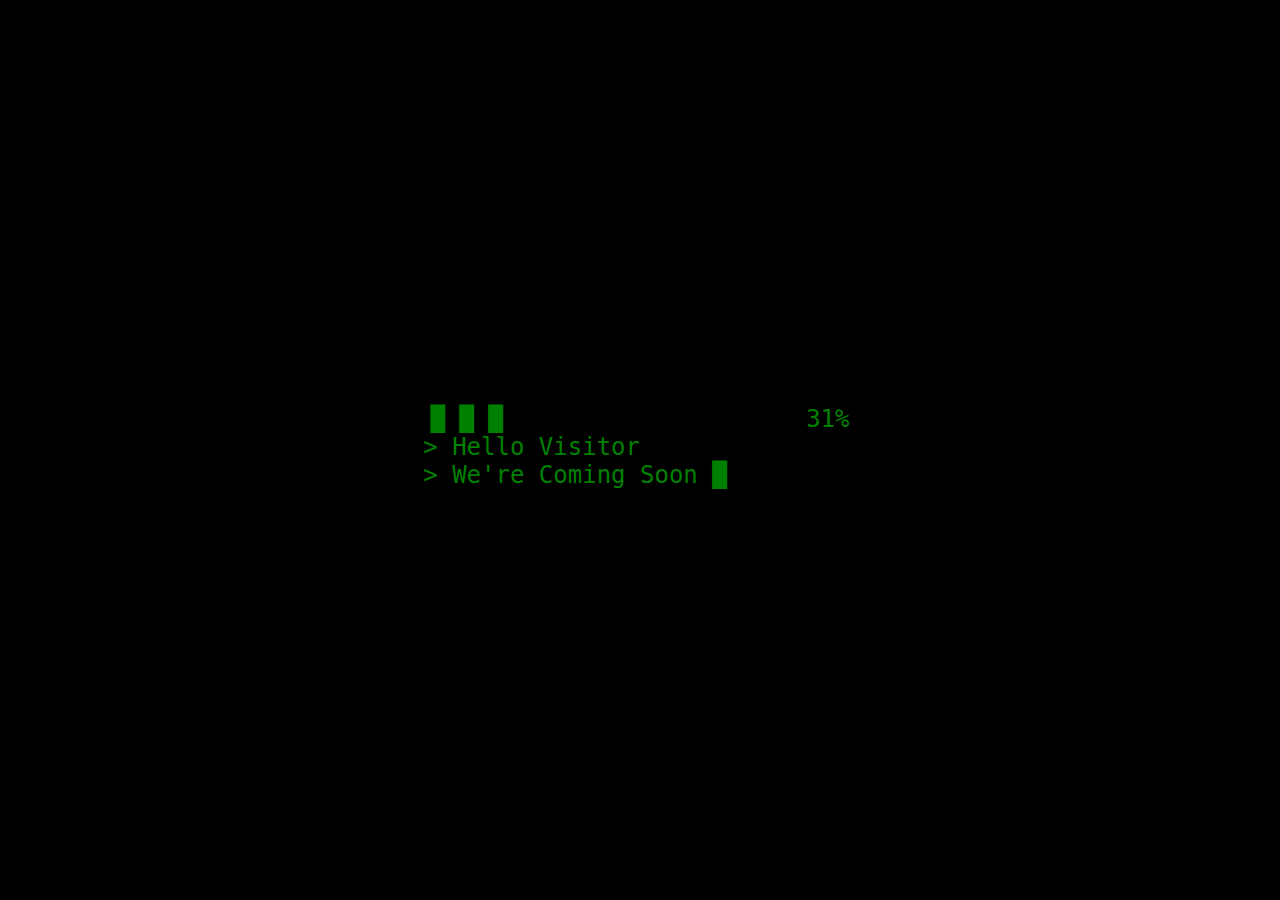
<file: 01/index.html>
<html>

<head>
  <meta charset="utf-8">
  <title>Coming Soon</title>
  <link rel="stylesheet" href="styles.css" />
</head>

<body>

  <body oncontextmenu="return false" onselectstart="return false" ondragstart="return false">
    <div id="YakındaYazı">█ █ █ <span style="color:black">█ █ █ █ █ █ █ █ █ █ </span>31%
      <br>&gt; 
      Hello Visitor
      &nbsp;&nbsp;&nbsp;&nbsp;&nbsp;&nbsp;&nbsp;&nbsp;&nbsp;&nbsp;
      &nbsp;&nbsp;&nbsp;<br>&gt; 
      We're Coming Soon  <span id="imleç">█</span>&nbsp;&nbsp;&nbsp;&nbsp;&nbsp;&nbsp;&nbsp;&nbsp;&nbsp;
    </div>
  </body>

</html>
</file>
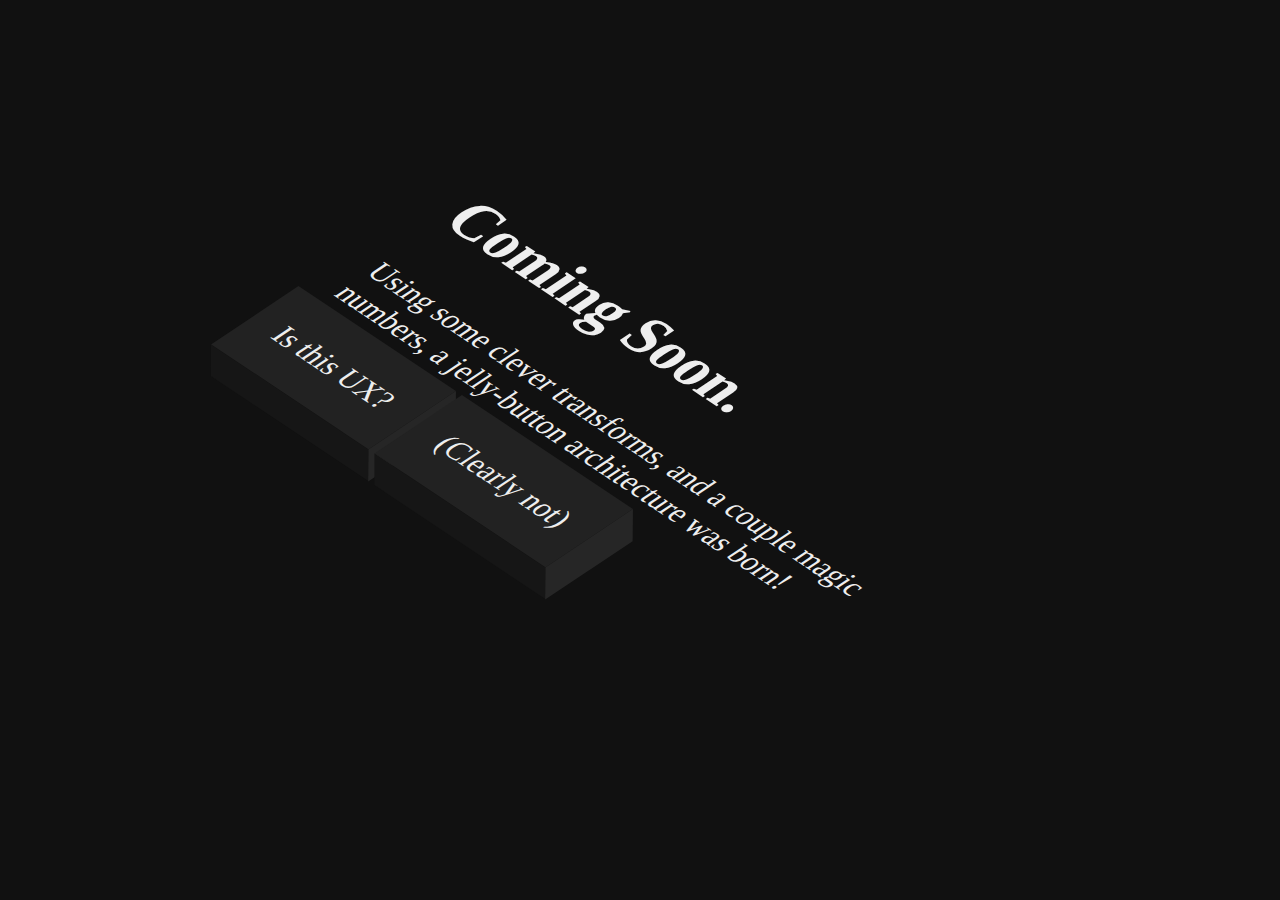
<file: 02/index.html>
<html>
  <head>
    <meta charset="utf-8" />
    <title>Coming Soon</title>
    <link rel="stylesheet" href="styles.css" />
  </head>

  <body>
    <main class="center">
      <section class="iso">
        <header>
          <h1>Coming Soon.</h1>
        </header>
        <p>
          Using some clever transforms, and a couple magic numbers, a
          jelly-button architecture was born!
        </p>
        <div class="button-container">
          <button class="btn">
            <div class="content">
              Is this UX?
              <div class="side"></div>
              <div class="front"></div>
            </div>
          </button>
          <button class="btn">
            <div class="content">(Clearly not)</div>
            <div class="side"></div>
            <div class="front"></div>
          </button>
        </div>
      </section>
    </main>
  </body>
</html>
</file>
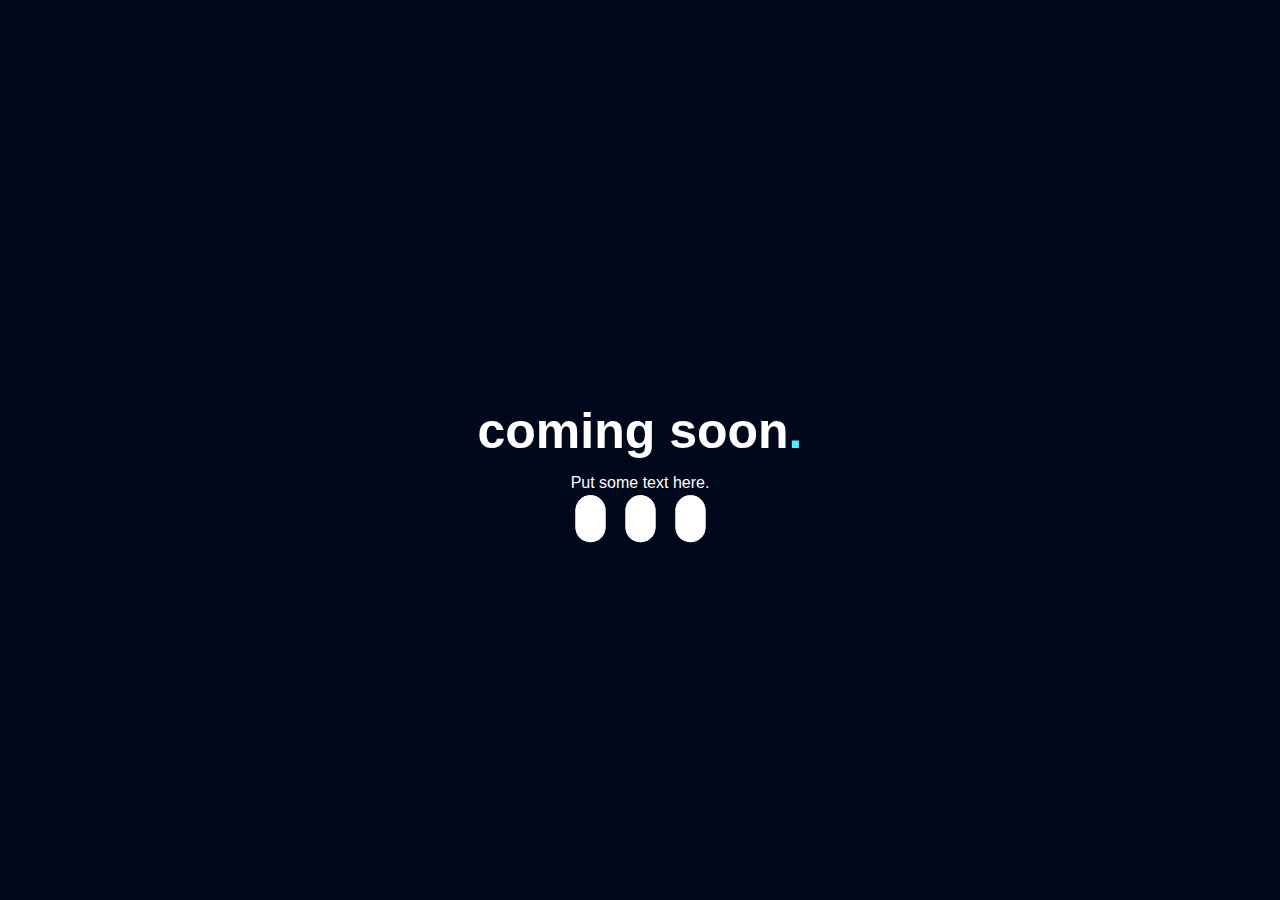
<file: 03/index.html>
<html>
  <head>
    <meta charset="utf-8" />
    <title>Coming Soon</title>
    <link rel="stylesheet" href="styles.css" />
  </head>

  <body>
    <div class="wrapper">
      <h1>coming soon<span class="dot">.</span></h1>
      <p>Put some text here.</p>
      <div class="icons">
        <a href=""><i class="fa fa-twitter"></i></a>
        <a href=""><i class="fa fa-youtube-play"></i></a>
        <a href=""><i class="fa fa-paper-plane"></i></a>
      </div>
    </div>
  </body>
</html>
</file>
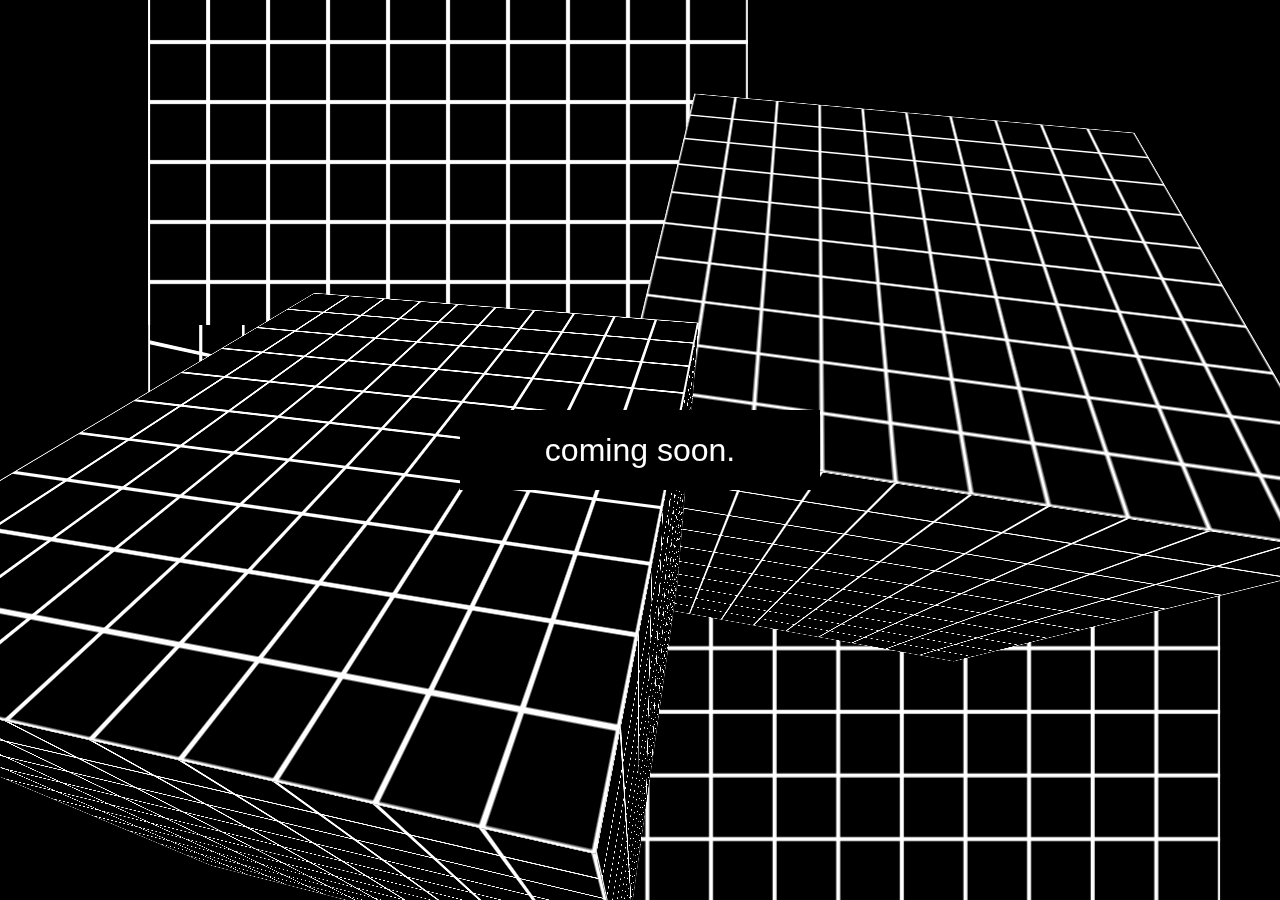
<file: 04/index.html>
<html>
  <head>
    <meta charset="utf-8" />
    <title>Coming Soon</title>
    <link rel="stylesheet" href="styles.css" />
  </head>

  <body>
    <div class="wrapper">
      <div class="box box-0">
        <div class="top"></div>
        <div class="bottom"></div>
        <div class="left"></div>
        <div class="right"></div>
        <div class="front"></div>
        <div class="rear"></div>
      </div>

      <div class="box box-1">
        <div class="top"></div>
        <div class="bottom"></div>
        <div class="left"></div>
        <div class="right"></div>
        <div class="front"></div>
        <div class="rear"></div>
      </div>

      <div class="box box-2">
        <div class="top"></div>
        <div class="bottom"></div>
        <div class="left"></div>
        <div class="right"></div>
        <div class="front"></div>
        <div class="rear"></div>
      </div>

      <div class="box box-3">
        <div class="top"></div>
        <div class="bottom"></div>
        <div class="left"></div>
        <div class="right"></div>
        <div class="front"></div>
        <div class="rear"></div>
      </div>

      <div class="title">coming soon.</div>
    </div>
  </body>
</html>
</file>
<file: 01/styles.css>
body {
  background: #000;
}

#YakındaYazı {
  color: green;
  /*color: #8002f5;*/
  font-family: Monaco, monospace;
  font-size: 24px;
  width: 100%;
  text-align: center;
  position: absolute;
  top: 45%;
  left: 0;
  animation: 120ms infinite normal yaziyiSallandir;
}

span {
  animation: 1.5s infinite normal imleç;
}

::-moz-selection {
  background: #7021d2;
  color: #fff;
}

::selection {
  background: #7021d2;
  color: #fff;
}

@keyframes yaziyiSallandir {
  0% {
    opacity: 0;
    left: 0;
  }
  40%,
  80% {
    opacity: 1;
    left: -2px;
  }
}

@keyframes imleç {
  0% {
    opacity: 0;
    left: 0;
  }
  40% {
    opacity: 0;
    left: -2px;
  }
  80% {
    opacity: 1;
    left: -2px;
  }
}
</file>
<file: 02/styles.css>
:root {
  font-size: 2rem;
}

*,
*::before,
*::after {
  box-sizing: border-box;
}

body {
  color: #eee;
  background-color: #111;
}

.center {
  display: grid;
  place-content: center;
  position: absolute;
  inset: 0;
}

.iso {
  --iso: scaleX(0.866025) rotateZ(30deg) skewX(150deg);

  max-width: 45ch;
  transform: var(--iso);
}

.btn {
  --size: 1em;
  --magic: 0.866025;
  --shift: translate(
    calc(-1 * var(--size)),
    calc(-1 * var(--size) * var(--magic))
  );
  position: relative;
  font: inherit;
  color: #eee;
  background-color: #222;
  border: none;
  padding: 0;

  transform: var(--shift);
  transition: transform 400ms ease;
}

.content {
  background-color: #222;
  padding: 1em;
}

:is(.side, .front) {
  position: absolute;
  transition: transform 400ms ease;
}

.front {
  inset: 0 calc(var(--size) * -2) 0 100%;
  background-color: #262626;

  transform-origin: center left;
  transform: skewY(41.25deg) scaleX(0.5);
  z-index: 1;
}

.side {
  inset: 100% 0 calc(-2 * var(--size) * var(--magic)) 0;
  background-color: #161616;

  transform-origin: top center;
  transform: skewX(49deg) scaleY(0.5);
  z-index: 1;
}

.btn:hover {
  --shift: translate(
    calc(-2 * var(--size)),
    calc(-2 * var(--size) * var(--magic))
  );
}

.btn:active {
  --shift: translate(0, 0);
}

.btn:hover .front {
  transform: skewY(41.25deg) scaleX(1);
}

.btn:hover .side {
  transform: skewX(49deg) scaleY(1);
}

.btn:active .front {
  transform: skewY(41.25deg) scaleX(0);
}

.btn:active .side {
  transform: skewX(49deg) scaleY(0);
}
</file>
<file: 03/styles.css>
body {
  background: #00091b;
  color: #fff;
}

@keyframes fadeIn {
  from {
    top: 20%;
    opacity: 0;
  }
  to {
    top: 100;
    opacity: 1;
  }
}

@-webkit-keyframes fadeIn {
  from {
    top: 20%;
    opacity: 0;
  }
  to {
    top: 100;
    opacity: 1;
  }
}

.wrapper {
  position: absolute;
  left: 50%;
  top: 50%;
  transform: translate(-50%, -50%);
  -webkit-transform: translate(-50%, -50%);
  animation: fadeIn 1000ms ease;
  -webkit-animation: fadeIn 1000ms ease;
}

h1 {
  font-size: 50px;
  font-family: "Poppins", sans-serif;
  margin-bottom: 0;
  line-height: 1;
  font-weight: 700;
}

.dot {
  color: #4febfe;
}

p {
  text-align: center;
  margin: 18px;
  font-family: "Muli", sans-serif;
  font-weight: normal;
}

.icons {
  text-align: center;
}

.icons i {
  color: #00091b;
  background: #fff;
  height: 15px;
  width: 15px;
  padding: 13px;
  margin: 0 10px;
  border-radius: 50px;
  border: 2px solid #fff;
  transition: all 200ms ease;
  text-decoration: none;
  position: relative;
}

.icons i:hover,
.icons i:active {
  color: #fff;
  background: none;
  cursor: pointer !important;
  transform: scale(1.2);
  -webkit-transform: scale(1.2);
  text-decoration: none;
}
</file>
<file: 04/styles.css>
@property --time {
  syntax: "<angle>";
  initial-value: 0deg;
  inherits: false;
}
@keyframes anim {
  0% {
    --time: 0deg;
  }
  100% {
    --time: 359deg;
  }
}
@property --hover {
  syntax: "<number>";
  initial-value: 0;
  inherits: false;
}
@keyframes hover {
  0% {
    --hover: 0;
  }
  100% {
    --hover: 1;
  }
}
@keyframes hover-out {
  0% {
    --hover: 1;
  }
  100% {
    --hover: 0;
  }
}

html {
  background: black;
}
.wrapper {
  position: fixed;
  width: 960px;
  height: 960px;
  left: 50%;
  top: 50%;
  margin-left: -480px;
  margin-top: -480px;
  perspective: 500px;
  display: grid;
  place-items: center;
}

.box {
  position: absolute;
  width: var(--size);
  height: var(--size);

  margin-top: calc(var(--size) * -0.5);
  margin-left: calc(var(--size) * -0.5);
  transform-style: preserve-3d;

  animation: anim linear 24s infinite, hover-out linear 0s forwards;
  transform: translateZ(var(--z-offset))
    rotateX(calc((var(--time) + var(--time-offset)) * var(--x-speed)))
    rotateY(calc((var(--time) + var(--time-offset)) * var(--y-speed)))
    scale(calc(1 + sin(var(--hover) * 3.14 * 2) * 0.1));

  --hover: 1;
  &:hover {
    animation: anim linear 24s infinite, hover linear 0.3s forwards;
    * {
      filter: invert(1);
    }
  }

  * {
    position: absolute;
    top: 0;
    left: 0;
    width: var(--size);
    height: var(--size);
    box-sizing: border-box;
    background: linear-gradient(
      to right,
      white 3%,
      black 3% 97%,
      white 97% 100%
    );
    background-size: var(--bg-size) var(--bg-size);

    &:after {
      position: absolute;
      display: block;
      content: " ";
      width: 100%;
      height: 100%;
      background: linear-gradient(
        to bottom,
        white 3%,
        black 3% 97%,
        white 97% 100%
      );
      background-size: var(--bg-size) var(--bg-size);
      mix-blend-mode: screen;
    }
  }

  .top {
    transform: translateY(calc(var(--size) * -0.5)) rotateX(90deg);
  }
  .bottom {
    transform: translateY(calc(var(--size) * 0.5)) rotateX(-90deg);
  }
  .left {
    transform: translateX(calc(var(--size) * -0.5)) rotateY(-90deg);
  }
  .right {
    transform: translateX(calc(var(--size) * 0.5)) rotateY(90deg);
  }
  .front {
    transform: translateZ(calc(var(--size) * 0.5)) rotateY(0deg);
  }
  .rear {
    transform: translateZ(calc(var(--size) * -0.5)) rotateY(180deg);
  }
}

.box-0 {
  top: 80%;
  left: 80%;
  --size: 700px;
  --bg-size: 70px;
  --x-speed: 1;
  --y-speed: 2;
  --z-offset: -400px;
  --time-offset: 0deg;
}

.box-1 {
  top: 20%;
  left: 30%;
  --size: 600px;
  --bg-size: 60px;
  --x-speed: 1;
  --y-speed: 2;
  --z-offset: -300px;
  --time-offset: 0deg;
}

.box-2 {
  top: 44%;
  left: 78%;
  --size: 500px;
  --bg-size: 50px;
  --x-speed: -3;
  --y-speed: -1;
  --z-offset: -180px;
  --time-offset: 80deg;
}

.box-3 {
  top: 68%;
  left: 27%;
  --size: 500px;
  --bg-size: 50px;
  --x-speed: -1;
  --y-speed: 2;
  --z-offset: -90px;
  --time-offset: 40deg;
}

.title {
  color: white;
  font-family: sans-serif;
  font-size: 32px;
  z-index: 2;
  background: black;
  width: 360px;
  height: 80px;
  line-height: 80px;
  text-align: center;
  vertical-align: middle;
}
</file>
